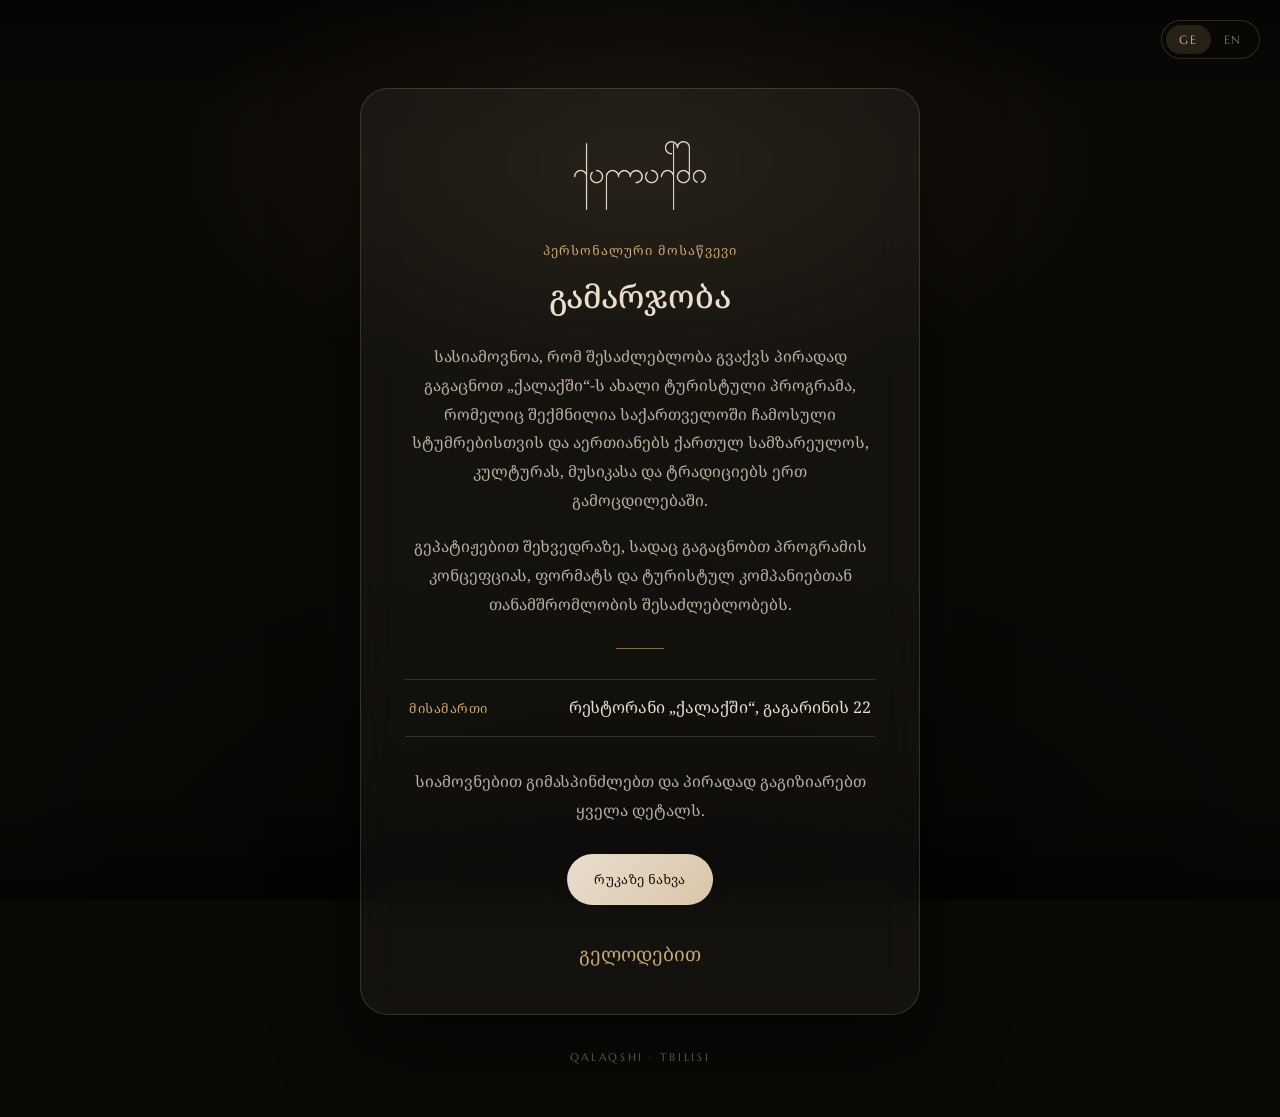
<file: index.html>
<!DOCTYPE html>
<html lang="ka">
<head>
<meta charset="UTF-8">
<meta name="viewport" content="width=device-width, initial-scale=1.0, viewport-fit=cover">
<title>მოსაწვევი · ქალაქში</title>
<meta name="description" content="პერსონალური მოსაწვევი ქალაქშის ახალი ტურისტული პროგრამის პრეზენტაციაზე.">
<meta name="robots" content="noindex, nofollow">
<meta name="theme-color" content="#0b0906">

<meta property="og:type" content="website">
<meta property="og:site_name" content="Qalaqshi">
<meta property="og:title" content="მოსაწვევი · ქალაქში">
<meta property="og:description" content="პერსონალური მოსაწვევი — ქალაქშის ახალი ტურისტული პროგრამის პრეზენტაცია.">
<meta property="og:image" content="https://qalaqshi-invite.vercel.app/og-image.jpg">
<meta property="og:image:width" content="1200">
<meta property="og:image:height" content="630">
<meta name="twitter:card" content="summary_large_image">

<link rel="icon" href="favicon.ico" sizes="any">
<link rel="icon" type="image/png" href="favicon.png">
<link rel="apple-touch-icon" href="apple-touch-icon.png">

<link rel="preconnect" href="https://fonts.googleapis.com">
<link rel="preconnect" href="https://fonts.gstatic.com" crossorigin>
<link href="https://fonts.googleapis.com/css2?family=Playfair+Display:ital,wght@0,400;0,500;1,400&family=Cormorant+Garamond:ital,wght@0,400;0,500;1,400&family=Marcellus&family=Noto+Serif+Georgian:wght@400;500&display=swap" rel="stylesheet">

<link rel="stylesheet" href="style.css">
</head>
<body>

<div class="bg-pattern" aria-hidden="true"></div>
<div class="bg-vignette" aria-hidden="true"></div>

<div class="lang-switch" role="group" aria-label="Language">
  <button type="button" class="lang-switch__btn" data-lang="ka">GE</button>
  <button type="button" class="lang-switch__btn" data-lang="en">EN</button>
</div>

<main class="page">
  <article class="card">
    <img class="card__logo" src="logo.png" alt="Qalaqshi">

    <p class="eyebrow" data-i18n="eyebrow">პერსონალური მოსაწვევი</p>
    <h1 class="greeting" id="greeting">გამარჯობა</h1>

    <div class="text">
      <p data-i18n="p1"></p>
      <p data-i18n="p2"></p>
    </div>

    <div class="divider" aria-hidden="true"></div>

    <ul class="details">
      <li id="rowDate">
        <span class="details__label" data-i18n="dateLabel">თარიღი</span>
        <span class="details__value" id="dateValue"></span>
      </li>
      <li id="rowTime">
        <span class="details__label" data-i18n="timeLabel">დრო</span>
        <span class="details__value" id="timeValue"></span>
      </li>
      <li>
        <span class="details__label" data-i18n="placeLabel">მისამართი</span>
        <span class="details__value" data-i18n="place">რესტორანი „ქალაქში“, გაგარინის 22</span>
      </li>
    </ul>

    <div class="text" style="margin-top:30px">
      <p data-i18n="p3"></p>
    </div>

    <div class="actions">
      <a class="btn btn--primary" href="https://maps.app.goo.gl/WaWc8voqUiJobctx8" target="_blank" rel="noopener" data-i18n="mapBtn">რუკაზე ნახვა</a>
      <button class="btn" type="button" id="calendarBtn" data-i18n="calendarBtn">კალენდარში დამატება</button>
    </div>

    <p class="signoff" data-i18n="signoff">გელოდებით</p>
  </article>

  <p class="footer">Qalaqshi · Tbilisi</p>
</main>

<script src="i18n.js"></script>
<script src="main.js"></script>
</body>
</html>
</file>
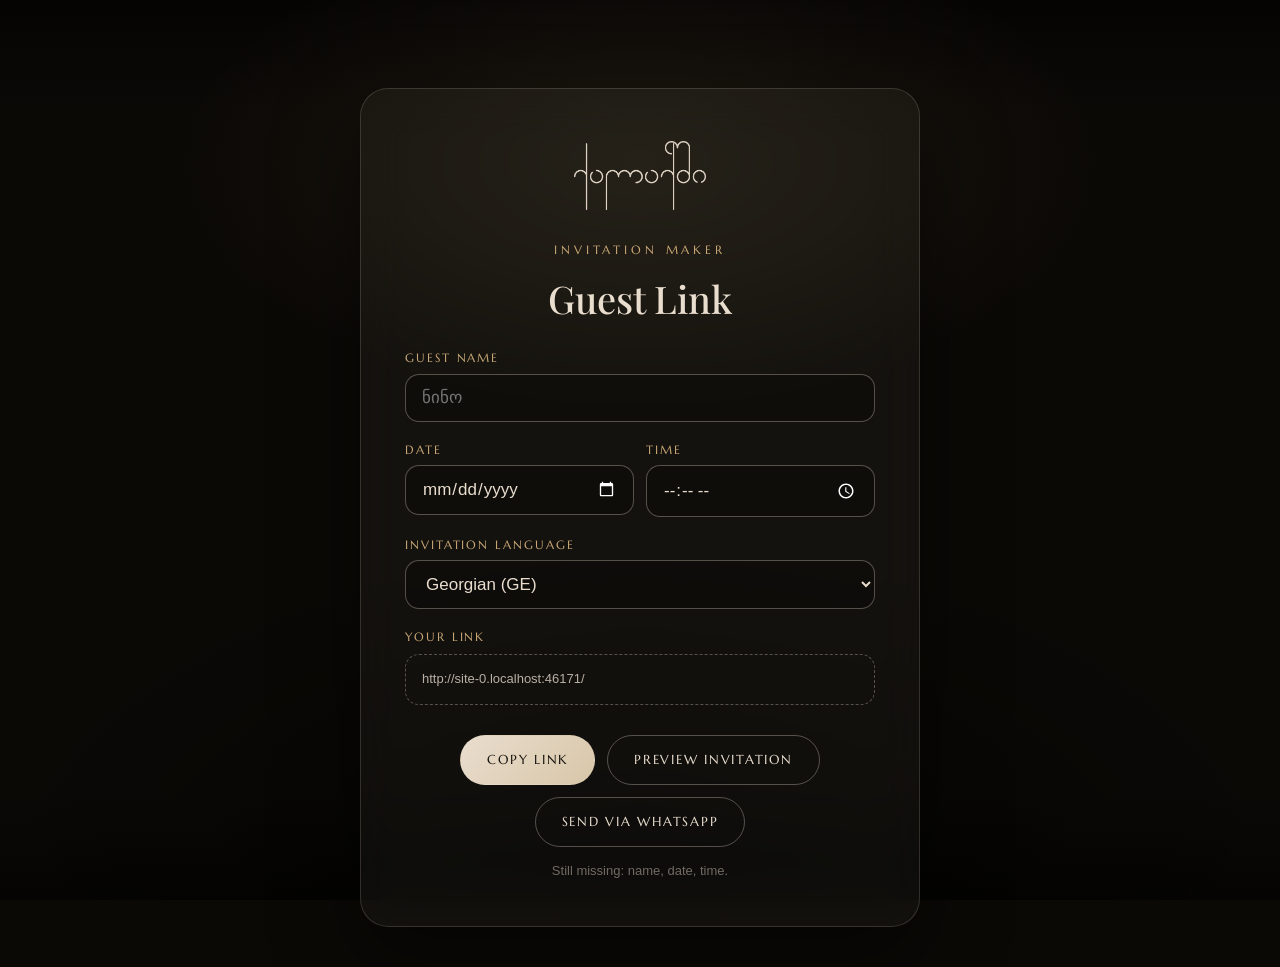
<file: make.html>
<!DOCTYPE html>
<html lang="en">
<head>
<meta charset="UTF-8">
<meta name="viewport" content="width=device-width, initial-scale=1.0, viewport-fit=cover">
<title>Invitation Link Maker · Qalaqshi</title>
<meta name="robots" content="noindex, nofollow">
<meta name="theme-color" content="#0b0906">
<meta property="og:title" content="Invitation Link Maker · Qalaqshi">
<meta property="og:description" content="Internal tool for creating personal invitation links.">
<meta property="og:image" content="https://qalaqshi-invite.vercel.app/og-image.jpg">

<link rel="icon" href="favicon.ico" sizes="any">
<link rel="icon" type="image/png" href="favicon.png">
<link rel="apple-touch-icon" href="apple-touch-icon.png">

<link rel="preconnect" href="https://fonts.googleapis.com">
<link rel="preconnect" href="https://fonts.gstatic.com" crossorigin>
<link href="https://fonts.googleapis.com/css2?family=Playfair+Display:wght@400;500&family=Marcellus&family=Noto+Serif+Georgian:wght@400;500&display=swap" rel="stylesheet">

<link rel="stylesheet" href="style.css">
</head>
<body>

<div class="bg-pattern" aria-hidden="true"></div>
<div class="bg-vignette" aria-hidden="true"></div>

<main class="page">
  <section class="card maker">
    <img class="card__logo" src="logo.png" alt="Qalaqshi">
    <p class="eyebrow">Invitation Maker</p>
    <h1 class="greeting">Guest Link</h1>

    <form id="makerForm" autocomplete="off" novalidate>
      <div class="field">
        <label for="name">Guest name</label>
        <input id="name" type="text" maxlength="80" placeholder="ნინო">
      </div>

      <div class="row">
        <div class="field">
          <label for="date">Date</label>
          <input id="date" type="date">
        </div>
        <div class="field">
          <label for="time">Time</label>
          <input id="time" type="time" step="300">
        </div>
      </div>

      <div class="field">
        <label for="lang">Invitation language</label>
        <select id="lang">
          <option value="ka" selected>Georgian (GE)</option>
          <option value="en">English (EN)</option>
        </select>
      </div>

      <div class="field">
        <label>Your link</label>
        <div class="output" id="output">Enter the name, date and time</div>
      </div>

      <div class="actions">
        <button class="btn btn--primary" type="button" id="copyBtn">Copy link</button>
        <a class="btn" id="openBtn" href="/" target="_blank" rel="noopener">Preview invitation</a>
        <a class="btn" id="waBtn" href="https://wa.me/" target="_blank" rel="noopener">Send via WhatsApp</a>
      </div>

      <p class="hint" id="hint">Guests only see the invitation — this page is just for you.</p>
    </form>
  </section>
</main>

<script src="i18n.js"></script>
<script>
(function () {
  'use strict';
  var QI = window.QI;
  var $ = function (id) { return document.getElementById(id); };
  var hintDefault = $('hint').textContent;
  var hintTimer;

  function buildLink() {
    var p = new URLSearchParams();
    var name = QI.clean($('name').value, 80);
    if (name) p.set('n', name);
    if ($('date').value) p.set('d', $('date').value);
    if ($('time').value) p.set('t', QI.formatTime($('time').value));
    if ($('lang').value === 'en') p.set('l', 'en');
    var qs = p.toString().replace(/%3A/gi, ':');
    return window.location.origin + '/' + (qs ? '?' + qs : '');
  }

  function missing() {
    var list = [];
    if (!QI.clean($('name').value)) list.push('name');
    if (!$('date').value) list.push('date');
    if (!$('time').value) list.push('time');
    return list;
  }

  function update() {
    var link = buildLink();
    var miss = missing();
    $('output').textContent = link;
    $('openBtn').href = link;
    $('waBtn').href = 'https://wa.me/?text=' + encodeURIComponent(link);
    setHint(miss.length ? 'Still missing: ' + miss.join(', ') + '.' : hintDefault, false);
  }

  function setHint(text, temporary) {
    clearTimeout(hintTimer);
    $('hint').textContent = text;
    if (temporary) hintTimer = setTimeout(update, 2500);
  }

  function fallbackCopy(text) {
    var ta = document.createElement('textarea');
    ta.value = text;
    ta.setAttribute('readonly', '');
    ta.style.position = 'fixed';
    ta.style.opacity = '0';
    document.body.appendChild(ta);
    ta.select();
    var ok = false;
    try { ok = document.execCommand('copy'); } catch (e) {}
    document.body.removeChild(ta);
    return ok;
  }

  $('copyBtn').addEventListener('click', function () {
    var link = buildLink();
    var done = function () { setHint('Link copied ✓', true); };
    var fail = function () {
      if (fallbackCopy(link)) done();
      else setHint('Couldn’t copy — please select the link and copy it manually.', true);
    };
    if (navigator.clipboard && window.isSecureContext) {
      navigator.clipboard.writeText(link).then(done, fail);
    } else {
      fail();
    }
  });

  ['name', 'date', 'time', 'lang'].forEach(function (id) {
    $(id).addEventListener('input', update);
    $(id).addEventListener('change', update);
  });

  $('makerForm').addEventListener('submit', function (e) { e.preventDefault(); });

  update();
})();
</script>
</body>
</html>
</file>
<file: style.css>
/* ==========================================================================
   Qalaqshi — personal invitation
   ========================================================================== */

:root {
  --bg: #0b0906;
  --bg-alt: #050403;
  --cream: #e9ddce;
  --cream-soft: rgba(233, 221, 206, 0.78);
  --cream-dim: rgba(233, 221, 206, 0.45);
  --gold: #c9a876;
  --line: rgba(233, 221, 206, 0.16);
  --line-strong: rgba(233, 221, 206, 0.32);
  --glass-bg: rgba(233, 221, 206, 0.045);
  --glass-border: rgba(233, 221, 206, 0.16);

  --font-display-en: 'Playfair Display', 'Georgia', serif;
  --font-body-en: 'Cormorant Garamond', 'Georgia', serif;
  --font-ui-en: 'Marcellus', 'Georgia', serif;
  --font-ge: 'Noto Serif Georgian', serif;

  --font-display: var(--font-display-en);
  --font-body: var(--font-body-en);
  --font-ui: var(--font-ui-en);

  --ease: cubic-bezier(0.22, 1, 0.36, 1);
}

html[lang="ka"] {
  --font-display: var(--font-ge);
  --font-body: var(--font-ge);
  --font-ui: var(--font-ge);
}

* { box-sizing: border-box; }

html, body { min-height: 100%; }

body {
  margin: 0;
  background: var(--bg);
  color: var(--cream);
  font-family: var(--font-body);
  font-size: 18px;
  line-height: 1.6;
  -webkit-font-smoothing: antialiased;
  text-rendering: optimizeLegibility;
  overflow-x: hidden;
}

img { max-width: 100%; display: block; }
a { color: inherit; text-decoration: none; }
button, input, select { font-family: inherit; }

/* Ambient background ---------------------------------------------------- */

.bg-pattern {
  position: fixed;
  inset: 0;
  z-index: 0;
  background-image: url('logo-tile.png');
  background-repeat: repeat;
  background-size: 260px auto;
  opacity: 0.045;
  pointer-events: none;
}

.bg-vignette {
  position: fixed;
  inset: 0;
  z-index: 0;
  pointer-events: none;
  background:
    radial-gradient(ellipse 60% 45% at 50% 18%, rgba(201, 168, 118, 0.10), transparent 60%),
    radial-gradient(ellipse 90% 70% at 50% 100%, rgba(0,0,0,0.6), transparent 60%),
    linear-gradient(180deg, var(--bg-alt) 0%, var(--bg) 12%, var(--bg) 88%, var(--bg-alt) 100%);
}

/* Language switch ------------------------------------------------------- */

.lang-switch {
  position: fixed;
  top: 20px;
  right: 20px;
  z-index: 10;
  display: inline-flex;
  padding: 4px;
  border-radius: 999px;
  border: 1px solid var(--glass-border);
  background: rgba(11, 9, 6, 0.6);
  backdrop-filter: blur(12px);
  -webkit-backdrop-filter: blur(12px);
}

.lang-switch__btn {
  border: none;
  background: transparent;
  color: var(--cream-dim);
  font-family: 'Marcellus', 'Georgia', serif;
  font-size: 12px;
  letter-spacing: 0.14em;
  padding: 7px 13px;
  border-radius: 999px;
  cursor: pointer;
  transition: all 0.35s var(--ease);
}

.lang-switch__btn:hover { color: var(--cream); }

.lang-switch__btn.active {
  background: rgba(201, 168, 118, 0.16);
  color: var(--gold);
}

/* Page + card ----------------------------------------------------------- */

.page {
  position: relative;
  z-index: 1;
  min-height: 100vh;
  min-height: 100svh;
  display: flex;
  flex-direction: column;
  align-items: center;
  justify-content: center;
  padding: 88px 20px 40px;
}

.card {
  width: 100%;
  max-width: 560px;
  padding: 52px 44px 44px;
  border-radius: 28px;
  background: var(--glass-bg);
  border: 1px solid var(--glass-border);
  backdrop-filter: blur(22px);
  -webkit-backdrop-filter: blur(22px);
  box-shadow: 0 30px 80px rgba(0,0,0,0.5);
  text-align: center;
  animation: cardIn 1.1s var(--ease) both;
}

@keyframes cardIn {
  from { opacity: 0; transform: translateY(24px) scale(0.98); }
  to   { opacity: 1; transform: translateY(0) scale(1); }
}

.card__logo {
  width: 132px;
  margin: 0 auto 30px;
  opacity: 0.95;
}

.eyebrow {
  font-family: var(--font-ui);
  font-size: 12px;
  letter-spacing: 0.32em;
  text-transform: uppercase;
  color: var(--gold);
  margin: 0 0 16px;
}

html[lang="ka"] .eyebrow {
  letter-spacing: 0.08em;
  font-size: 13px;
}

.greeting {
  font-family: var(--font-display);
  font-weight: 500;
  font-size: clamp(28px, 6vw, 38px);
  line-height: 1.25;
  margin: 0 0 26px;
  overflow-wrap: anywhere;
}

html[lang="ka"] .greeting { font-size: clamp(24px, 5.4vw, 32px); }

.text p {
  margin: 0 0 18px;
  color: var(--cream-soft);
  font-size: 18px;
  line-height: 1.65;
}

html[lang="ka"] .text p {
  font-size: 15.5px;
  line-height: 1.85;
}

.divider {
  width: 48px;
  height: 1px;
  margin: 30px auto;
  background: var(--gold);
  opacity: 0.6;
}

/* Details --------------------------------------------------------------- */

.details {
  margin: 0;
  padding: 0;
  list-style: none;
  border-top: 1px solid var(--line);
}

.details li {
  display: flex;
  justify-content: space-between;
  align-items: baseline;
  gap: 18px;
  padding: 15px 4px;
  border-bottom: 1px solid var(--line);
  text-align: right;
}

.details__label {
  flex: none;
  font-family: var(--font-ui);
  font-size: 12px;
  letter-spacing: 0.2em;
  text-transform: uppercase;
  color: var(--gold);
}

html[lang="ka"] .details__label {
  letter-spacing: 0.04em;
  font-size: 13px;
}

.details__value {
  font-family: var(--font-display);
  font-size: 19px;
  color: var(--cream);
}

html[lang="ka"] .details__value { font-size: 16px; }

.details li[hidden] { display: none; }

/* Buttons --------------------------------------------------------------- */

.actions {
  display: flex;
  flex-wrap: wrap;
  justify-content: center;
  gap: 12px;
  margin-top: 30px;
}

.btn {
  display: inline-flex;
  align-items: center;
  justify-content: center;
  gap: 10px;
  padding: 14px 26px;
  border-radius: 999px;
  font-family: var(--font-ui);
  font-size: 12.5px;
  letter-spacing: 0.14em;
  text-transform: uppercase;
  cursor: pointer;
  border: 1px solid var(--line-strong);
  background: transparent;
  color: var(--cream);
  transition: all 0.45s var(--ease);
}

html[lang="ka"] .btn {
  letter-spacing: 0.03em;
  font-size: 13px;
  text-transform: none;
}

.btn:hover {
  border-color: var(--gold);
  color: var(--gold);
  background: rgba(201, 168, 118, 0.06);
}

.btn--primary {
  background: linear-gradient(135deg, var(--cream) 0%, #d8c6a8 100%);
  color: #14110c;
  border-color: transparent;
}

.btn--primary:hover {
  color: #14110c;
  background: linear-gradient(135deg, var(--cream) 0%, #d8c6a8 100%);
  filter: brightness(1.08);
  box-shadow: 0 10px 30px rgba(201, 168, 118, 0.25);
}

.btn[hidden] { display: none; }

.signoff {
  margin: 34px 0 0;
  font-family: var(--font-display);
  font-style: italic;
  font-size: 24px;
  color: var(--gold);
}

html[lang="ka"] .signoff {
  font-style: normal;
  font-size: 19px;
}

.footer {
  margin-top: 34px;
  font-family: 'Marcellus', 'Georgia', serif;
  font-size: 11px;
  letter-spacing: 0.24em;
  text-transform: uppercase;
  color: var(--cream-dim);
}

/* Link maker ------------------------------------------------------------ */

.maker .field {
  text-align: left;
  margin-bottom: 18px;
}

.maker label {
  display: block;
  margin-bottom: 6px;
  font-family: 'Marcellus', 'Georgia', serif;
  font-size: 12px;
  letter-spacing: 0.16em;
  text-transform: uppercase;
  color: var(--gold);
}

.maker input, .maker select {
  width: 100%;
  padding: 13px 16px;
  border-radius: 14px;
  border: 1px solid var(--line-strong);
  background: rgba(0, 0, 0, 0.25);
  color: var(--cream);
  font-family: -apple-system, BlinkMacSystemFont, 'Segoe UI', Roboto, 'Noto Sans Georgian', Arial, sans-serif;
  font-size: 17px;
  outline: none;
  color-scheme: dark;
  transition: border-color 0.3s ease;
}

.maker input:focus, .maker select:focus { border-color: var(--gold); }

.maker .row {
  display: grid;
  grid-template-columns: 1fr 1fr;
  gap: 12px;
}

.maker .output {
  margin: 8px 0 0;
  padding: 14px 16px;
  border-radius: 14px;
  border: 1px dashed var(--line-strong);
  font-family: -apple-system, BlinkMacSystemFont, 'Segoe UI', Roboto, Arial, sans-serif;
  font-size: 13px;
  color: var(--cream-soft);
  text-align: left;
  word-break: break-all;
  min-height: 48px;
}

.maker .hint {
  font-family: -apple-system, BlinkMacSystemFont, 'Segoe UI', Roboto, Arial, sans-serif;
  font-size: 13px;
  color: var(--cream-dim);
  margin: 14px 0 0;
}

/* Responsive ------------------------------------------------------------ */

@media (max-width: 560px) {
  .card { padding: 40px 22px 34px; border-radius: 24px; }
  .card__logo { width: 112px; margin-bottom: 24px; }
  .details li { flex-direction: column; align-items: center; gap: 4px; text-align: center; }
  .actions .btn { width: 100%; }
  .lang-switch { top: 14px; right: 14px; }
  .maker .row { grid-template-columns: 1fr; }
}

@media (prefers-reduced-motion: reduce) {
  .card { animation: none; }
}
</file>
